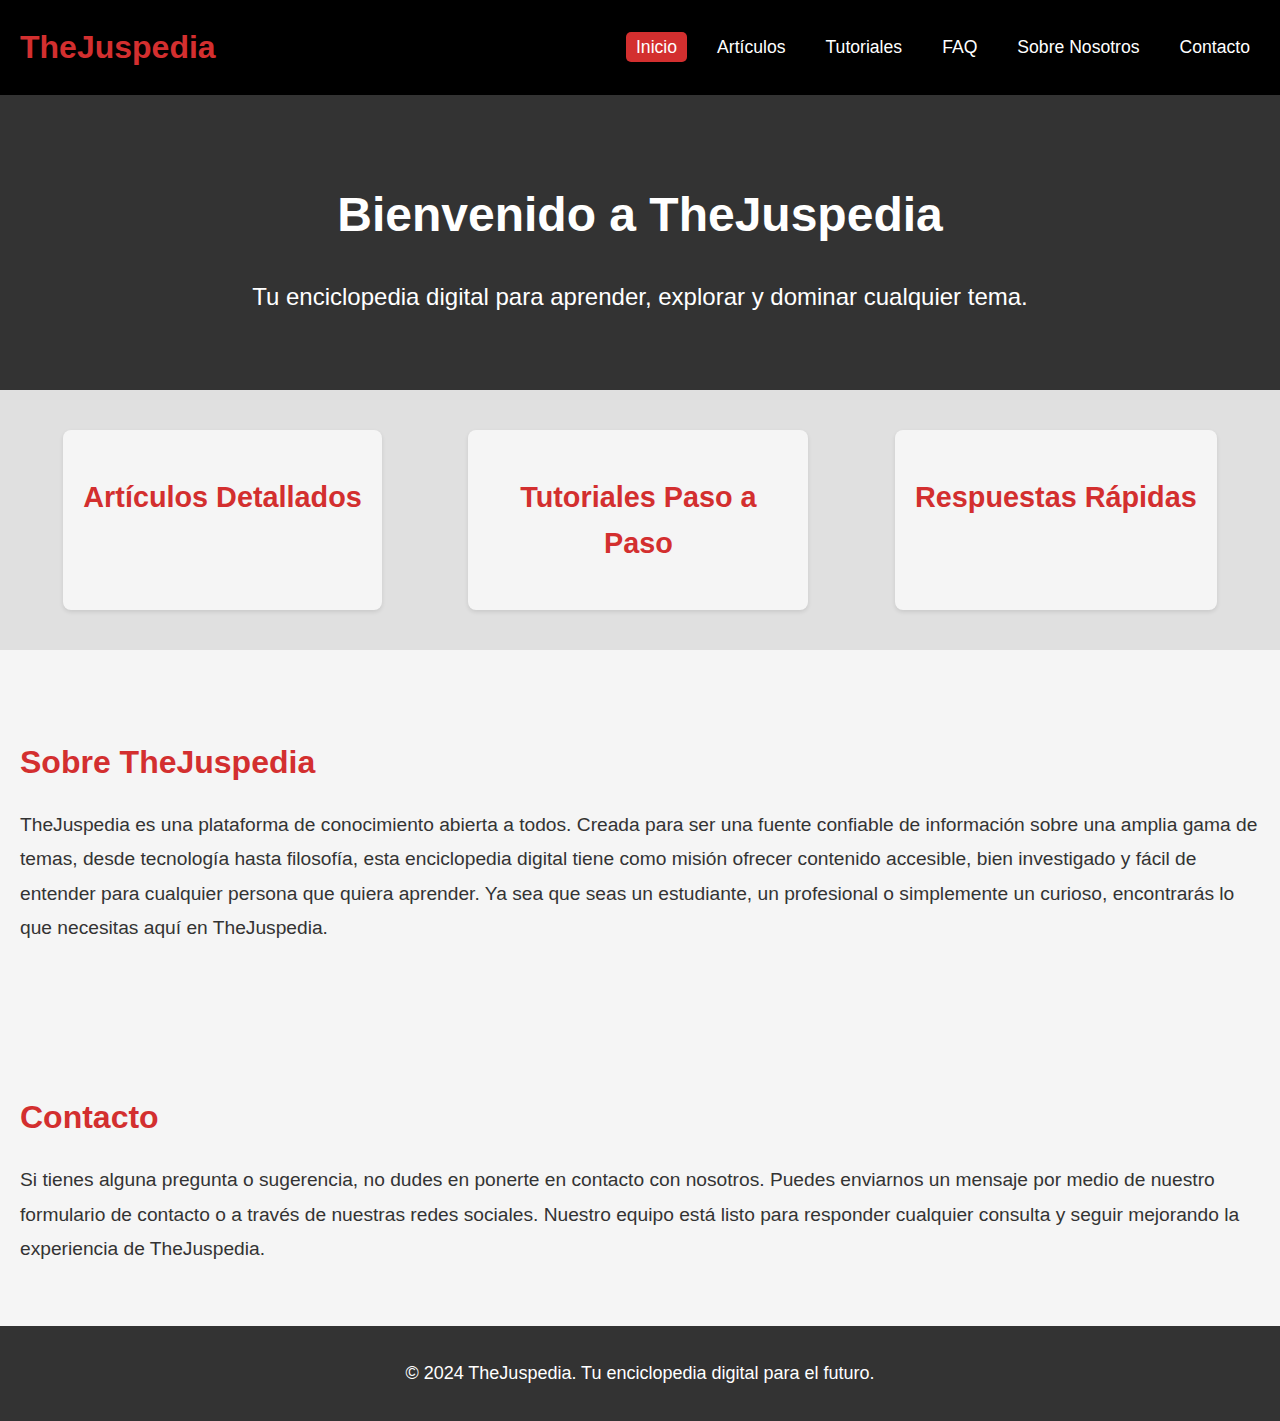
<file: thejuspedia/index.html>
<!DOCTYPE html>
<html lang="es">
<head>
    <meta charset="UTF-8">
    <meta name="viewport" content="width=device-width, initial-scale=1.0">
    <title>TheJuspedia - Aprende Todo</title>
    <link rel="stylesheet" href="styles.css">
    <script defer src="script.js"></script>
</head>
<body>
    <header>
        <div class="logo">TheJuspedia</div>
        <nav>
            <ul>
                <li><a href="index.html" class="active">Inicio</a></li>
                <li><a href="articles.html">Artículos</a></li>
                <li><a href="tutorials.html">Tutoriales</a></li>
                <li><a href="faq.html">FAQ</a></li>
                <li><a href="about.html">Sobre Nosotros</a></li>
                <li><a href="contact.html">Contacto</a></li>
            </ul>
        </nav>
    </header>
    <main>
        <section class="hero">
            <h1>Bienvenido a TheJuspedia</h1>
            <p>Tu enciclopedia digital para aprender, explorar y dominar cualquier tema.</p>
        </section>
        <section class="features">
            <div class="feature">
                <h2 class="collapsible">Artículos Detallados</h2>
                <p class="content hidden">
                    Explora cientos de artículos sobre tecnología, ciencia, historia, arte, y mucho más. Cada artículo está diseñado para ser comprensible y educativo, con fuentes confiables y actualizadas. Aquí puedes aprender sobre cómo funciona el cerebro humano, los últimos avances en inteligencia artificial, cómo hacer una receta de cocina tradicional o el impacto del cambio climático en el mundo.
                </p>
            </div>
            <div class="feature">
                <h2 class="collapsible">Tutoriales Paso a Paso</h2>
                <p class="content hidden">
                    Aprende nuevas habilidades con nuestros tutoriales detallados. Ya sea que quieras aprender a programar en JavaScript, diseñar un sitio web o entender los fundamentos de la física cuántica, nuestros tutoriales están hechos para guiarte paso a paso. Ofrecemos tutoriales con ejemplos prácticos, capturas de pantalla y consejos útiles que hacen el aprendizaje accesible para todos, sin importar tu nivel de conocimiento previo.
                </p>
            </div>
            <div class="feature">
                <h2 class="collapsible">Respuestas Rápidas</h2>
                <p class="content hidden">
                    Si tienes dudas, nuestras preguntas frecuentes pueden ser la solución rápida. Resolvemos las preguntas más comunes sobre una variedad de temas, desde cómo navegar por nuestro sitio hasta conceptos complejos de ciencias o tecnología. También puedes encontrar respuestas sobre el proceso de colaboración en TheJuspedia, cómo contribuir con nuevos artículos, o incluso cómo organizar tu espacio de trabajo.
                </p>
            </div>
        </section>
        <section class="about">
            <h2>Sobre TheJuspedia</h2>
            <p>
                TheJuspedia es una plataforma de conocimiento abierta a todos. Creada para ser una fuente confiable de información sobre una amplia gama de temas, desde tecnología hasta filosofía, esta enciclopedia digital tiene como misión ofrecer contenido accesible, bien investigado y fácil de entender para cualquier persona que quiera aprender. Ya sea que seas un estudiante, un profesional o simplemente un curioso, encontrarás lo que necesitas aquí en TheJuspedia.
            </p>
        </section>
        <section class="contact">
            <h2>Contacto</h2>
            <p>
                Si tienes alguna pregunta o sugerencia, no dudes en ponerte en contacto con nosotros. Puedes enviarnos un mensaje por medio de nuestro formulario de contacto o a través de nuestras redes sociales. Nuestro equipo está listo para responder cualquier consulta y seguir mejorando la experiencia de TheJuspedia.
            </p>
        </section>
    </main>
    <footer>
        <p>© 2024 TheJuspedia. Tu enciclopedia digital para el futuro.</p>
    </footer>
</body>
</html>
</file>
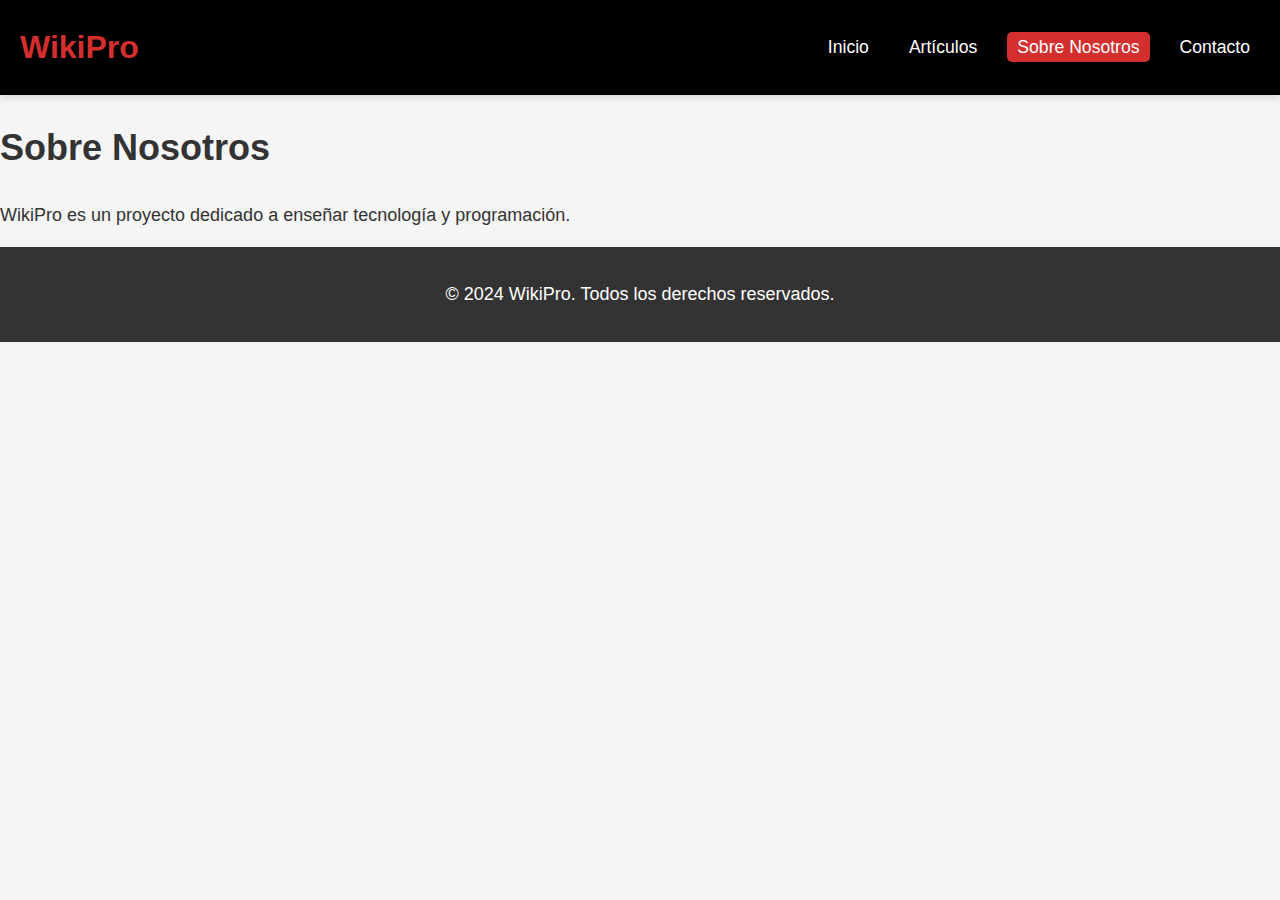
<file: thejuspedia/about.html>
<!DOCTYPE html>
<html lang="en">
<head>
    <meta charset="UTF-8">
    <meta name="viewport" content="width=device-width, initial-scale=1.0">
    <title>Sobre Nosotros - WikiPro</title>
    <link rel="stylesheet" href="styles.css">
</head>
<body>
    <header>
        <div class="logo">WikiPro</div>
        <nav>
            <ul>
                <li><a href="index.html">Inicio</a></li>
                <li><a href="articles.html">Artículos</a></li>
                <li><a href="about.html" class="active">Sobre Nosotros</a></li>
                <li><a href="contact.html">Contacto</a></li>
            </ul>
        </nav>
    </header>
    <main>
        <h1>Sobre Nosotros</h1>
        <p>WikiPro es un proyecto dedicado a enseñar tecnología y programación.</p>
    </main>
    <footer>
        <p>© 2024 WikiPro. Todos los derechos reservados.</p>
    </footer>
</body>
</html>
</file>
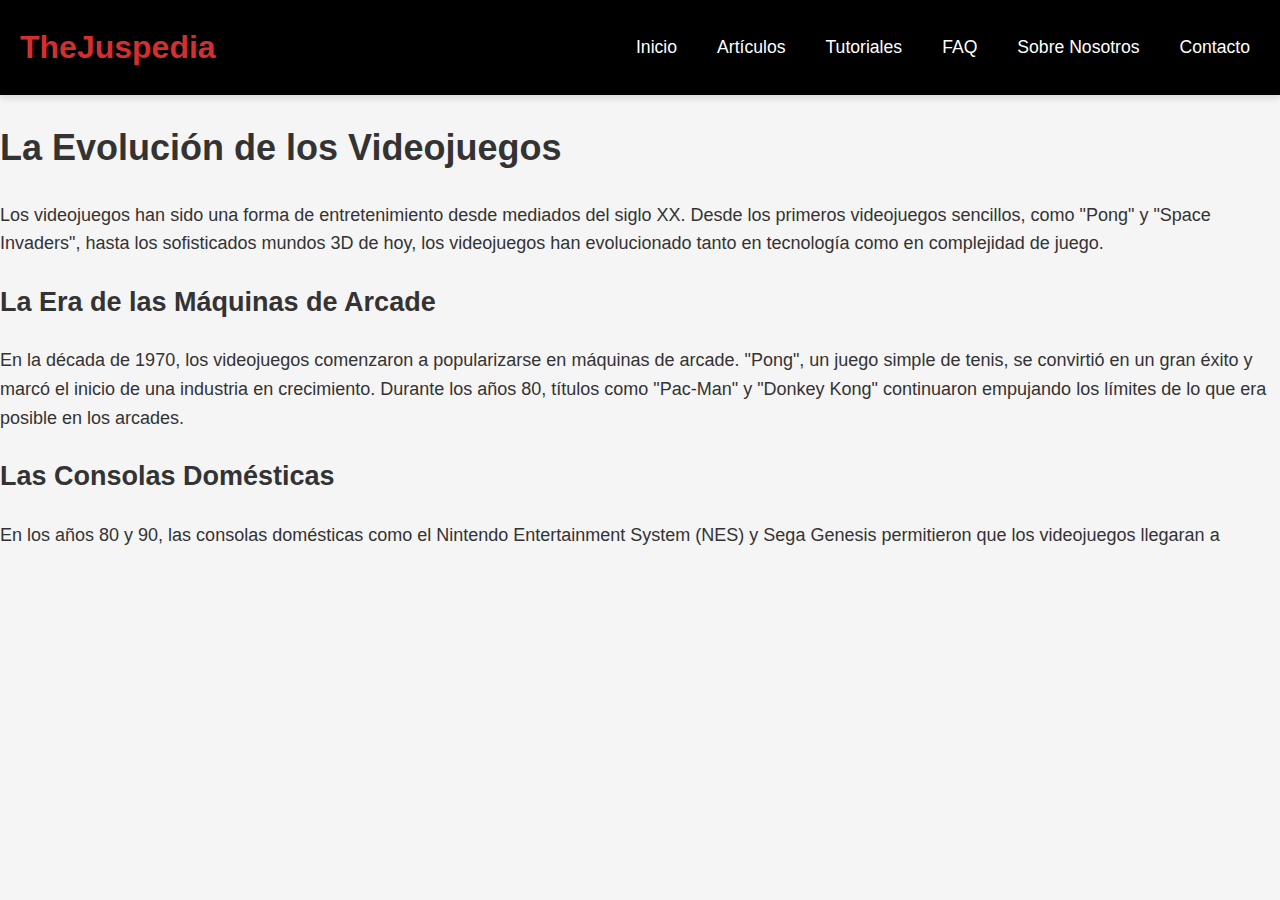
<file: thejuspedia/article.html>
<!DOCTYPE html>
<html lang="es">
<head>
    <meta charset="UTF-8">
    <meta name="viewport" content="width=device-width, initial-scale=1.0">
    <title>La Evolución de los Videojuegos - TheJuspedia</title>
    <link rel="stylesheet" href="styles.css">
    <script defer src="script.js"></script>
</head>
<body>
    <header>
        <div class="logo">TheJuspedia</div>
        <nav>
            <ul>
                <li><a href="index.html">Inicio</a></li>
                <li><a href="articles.html">Artículos</a></li>
                <li><a href="tutorials.html">Tutoriales</a></li>
                <li><a href="faq.html">FAQ</a></li>
                <li><a href="about.html">Sobre Nosotros</a></li>
                <li><a href="contact.html">Contacto</a></li>
            </ul>
        </nav>
    </header>
    <main>
        <section class="article-content">
            <h1>La Evolución de los Videojuegos</h1>
            <p>
                Los videojuegos han sido una forma de entretenimiento desde mediados del siglo XX. Desde los primeros videojuegos sencillos, como "Pong" y "Space Invaders", hasta los sofisticados mundos 3D de hoy, los videojuegos han evolucionado tanto en tecnología como en complejidad de juego.
            </p>
            <h2>La Era de las Máquinas de Arcade</h2>
            <p>
                En la década de 1970, los videojuegos comenzaron a popularizarse en máquinas de arcade. "Pong", un juego simple de tenis, se convirtió en un gran éxito y marcó el inicio de una industria en crecimiento. Durante los años 80, títulos como "Pac-Man" y "Donkey Kong" continuaron empujando los límites de lo que era posible en los arcades.
            </p>
            <h2>Las Consolas Domésticas</h2>
            <p>
                En los años 80 y 90, las consolas domésticas como el Nintendo Entertainment System (NES) y Sega Genesis permitieron que los videojuegos llegaran a
</file>
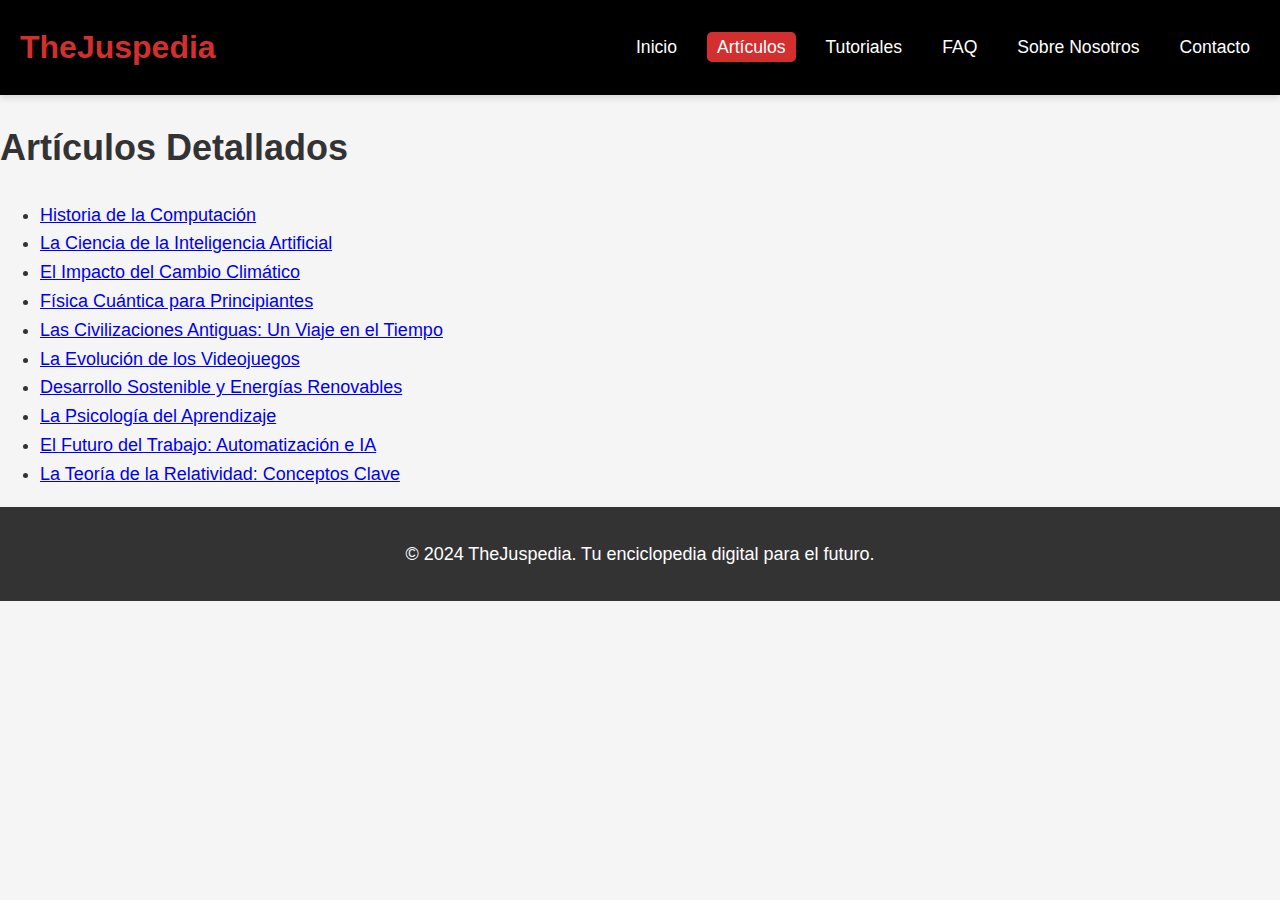
<file: thejuspedia/articles.html>
<!DOCTYPE html>
<html lang="es">
<head>
    <meta charset="UTF-8">
    <meta name="viewport" content="width=device-width, initial-scale=1.0">
    <title>Artículos - TheJuspedia</title>
    <link rel="stylesheet" href="styles.css">
    <script defer src="script.js"></script>
</head>
<body>
    <header>
        <div class="logo">TheJuspedia</div>
        <nav>
            <ul>
                <li><a href="index.html">Inicio</a></li>
                <li><a href="articles.html" class="active">Artículos</a></li>
                <li><a href="tutorials.html">Tutoriales</a></li>
                <li><a href="faq.html">FAQ</a></li>
                <li><a href="about.html">Sobre Nosotros</a></li>
                <li><a href="contact.html">Contacto</a></li>
            </ul>
        </nav>
    </header>
    <main>
        <section class="articles">
            <h1>Artículos Detallados</h1>
            <ul>
                <li><a href="article_1.html">Historia de la Computación</a></li>
                <li><a href="article_2.html">La Ciencia de la Inteligencia Artificial</a></li>
                <li><a href="article_3.html">El Impacto del Cambio Climático</a></li>
                <li><a href="article_4.html">Física Cuántica para Principiantes</a></li>
                <li><a href="article_5.html">Las Civilizaciones Antiguas: Un Viaje en el Tiempo</a></li>
                <li><a href="article_6.html">La Evolución de los Videojuegos</a></li>
                <li><a href="article_7.html">Desarrollo Sostenible y Energías Renovables</a></li>
                <li><a href="article_8.html">La Psicología del Aprendizaje</a></li>
                <li><a href="article_9.html">El Futuro del Trabajo: Automatización e IA</a></li>
                <li><a href="article_10.html">La Teoría de la Relatividad: Conceptos Clave</a></li>
            </ul>
        </section>
    </main>
    <footer>
        <p>© 2024 TheJuspedia. Tu enciclopedia digital para el futuro.</p>
    </footer>
</body>
</html>
</file>
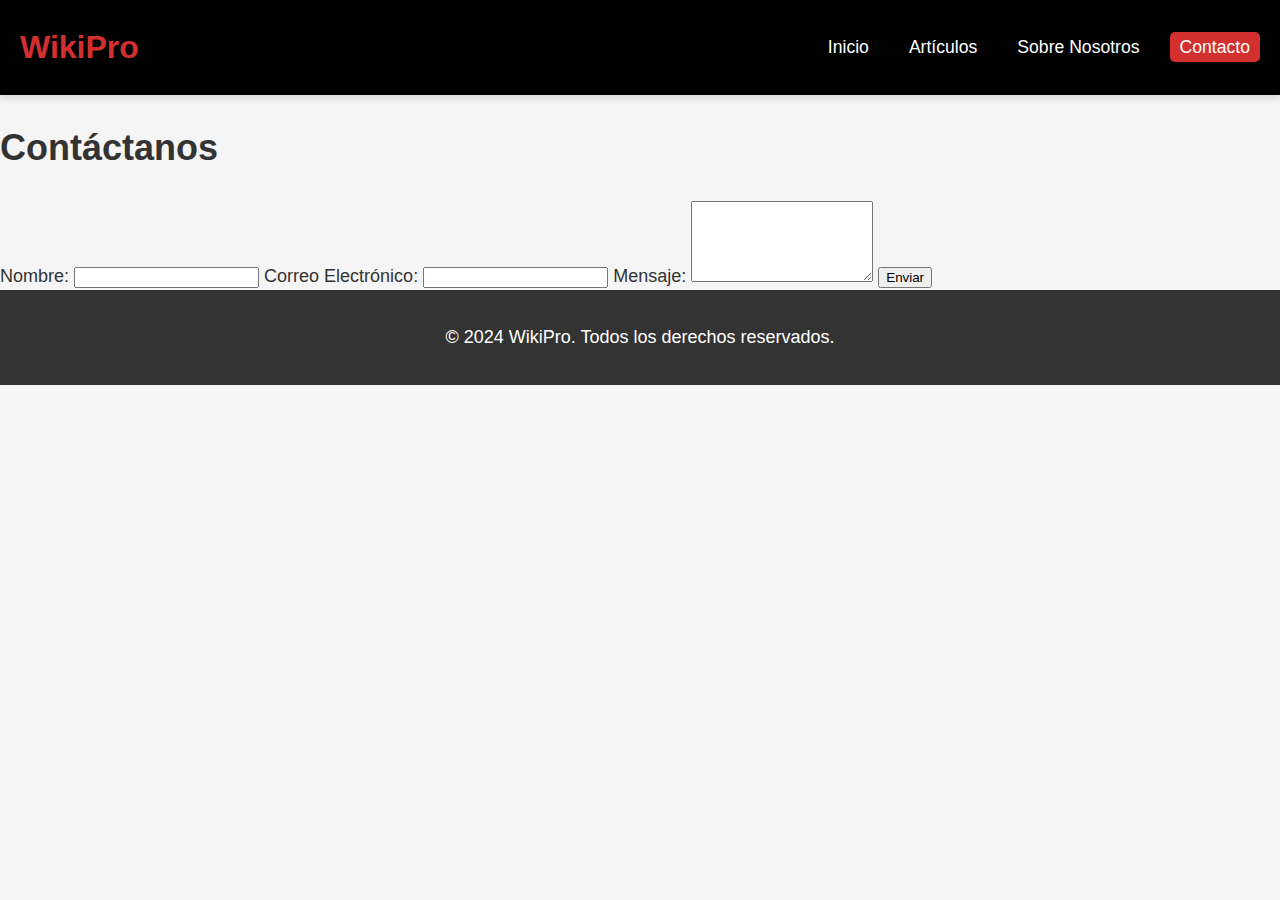
<file: thejuspedia/contact.html>
<!DOCTYPE html>
<html lang="en">
<head>
    <meta charset="UTF-8">
    <meta name="viewport" content="width=device-width, initial-scale=1.0">
    <title>Contacto - WikiPro</title>
    <link rel="stylesheet" href="styles.css">
</head>
<body>
    <header>
        <div class="logo">WikiPro</div>
        <nav>
            <ul>
                <li><a href="index.html">Inicio</a></li>
                <li><a href="articles.html">Artículos</a></li>
                <li><a href="about.html">Sobre Nosotros</a></li>
                <li><a href="contact.html" class="active">Contacto</a></li>
            </ul>
        </nav>
    </header>
    <main>
        <h1>Contáctanos</h1>
        <form>
            <label for="name">Nombre:</label>
            <input type="text" id="name" name="name" required>
            <label for="email">Correo Electrónico:</label>
            <input type="email" id="email" name="email" required>
            <label for="message">Mensaje:</label>
            <textarea id="message" rows="5" required></textarea>
            <button type="submit">Enviar</button>
        </form>
    </main>
    <footer>
        <p>© 2024 WikiPro. Todos los derechos reservados.</p>
    </footer>
</body>
</html>
</file>
<file: thejuspedia/styles.css>
/* Estilo General */
body {
    font-family: 'Arial', sans-serif;
    margin: 0;
    padding: 0;
    background: #f5f5f5; /* Fondo gris claro */
    color: #333; /* Texto gris oscuro */
    font-size: 18px;
    line-height: 1.6;
}

/* Encabezado */
header {
    background: #000; /* Negro */
    color: white;
    padding: 15px 20px;
    display: flex;
    justify-content: space-between;
    align-items: center;
    box-shadow: 0 4px 6px rgba(0, 0, 0, 0.1);
}

header .logo {
    font-size: 2rem;
    font-weight: bold;
    color: #d32f2f; /* Rojo */
}

nav ul {
    list-style: none;
    display: flex;
    gap: 20px;
}

nav ul li a {
    color: white;
    text-decoration: none;
    font-size: 1.1rem;
    padding: 5px 10px;
    transition: background 0.3s;
}

nav ul li a:hover, nav ul li a.active {
    background: #d32f2f; /* Rojo */
    color: white;
    border-radius: 5px;
}

/* Sección Hero */
.hero {
    background: #333; /* Gris oscuro */
    color: white;
    text-align: center;
    padding: 50px 20px;
}

.hero h1 {
    font-size: 3rem;
    margin-bottom: 10px;
}

.hero p {
    font-size: 1.5rem;
}

/* Sección Features */
.features {
    display: flex;
    justify-content: space-around;
    padding: 40px 20px;
    background: #e0e0e0; /* Gris claro */
}

.feature {
    text-align: center;
    max-width: 300px;
    background: #f5f5f5; /* Fondo gris claro */
    padding: 20px;
    border-radius: 8px;
    box-shadow: 0 2px 4px rgba(0, 0, 0, 0.1);
}

.feature h2 {
    font-size: 1.8rem;
    color: #d32f2f; /* Rojo */
    cursor: pointer;
    transition: color 0.3s;
}

.feature h2:hover {
    color: #283593; /* Azul oscuro */
}

.feature .content {
    margin-top: 10px;
    display: none; /* Ocultar inicialmente */
}

.feature .content.hidden {
    display: none;
}

.feature .content.visible {
    display: block; /* Mostrar al hacer clic */
}

/* Sección Sobre Nosotros */
.about {
    padding: 40px 20px;
    background: #f5f5f5; /* Fondo gris claro */
    margin-top: 20px;
}

.about h2 {
    font-size: 2rem;
    color: #d32f2f; /* Rojo */
    margin-bottom: 20px;
}

.about p {
    font-size: 1.2rem;
    line-height: 1.8;
}

/* Sección Contacto */
.contact {
    padding: 40px 20px;
    background: #f5f5f5; /* Fondo gris claro */
    margin-top: 20px;
}

.contact h2 {
    font-size: 2rem;
    color: #d32f2f; /* Rojo */
    margin-bottom: 20px;
}

.contact p {
    font-size: 1.2rem;
    line-height: 1.8;
}

/* Footer */
footer {
    background: #333;
    color: white;
    text-align: center;
    padding: 15px 0;
}
</file>
